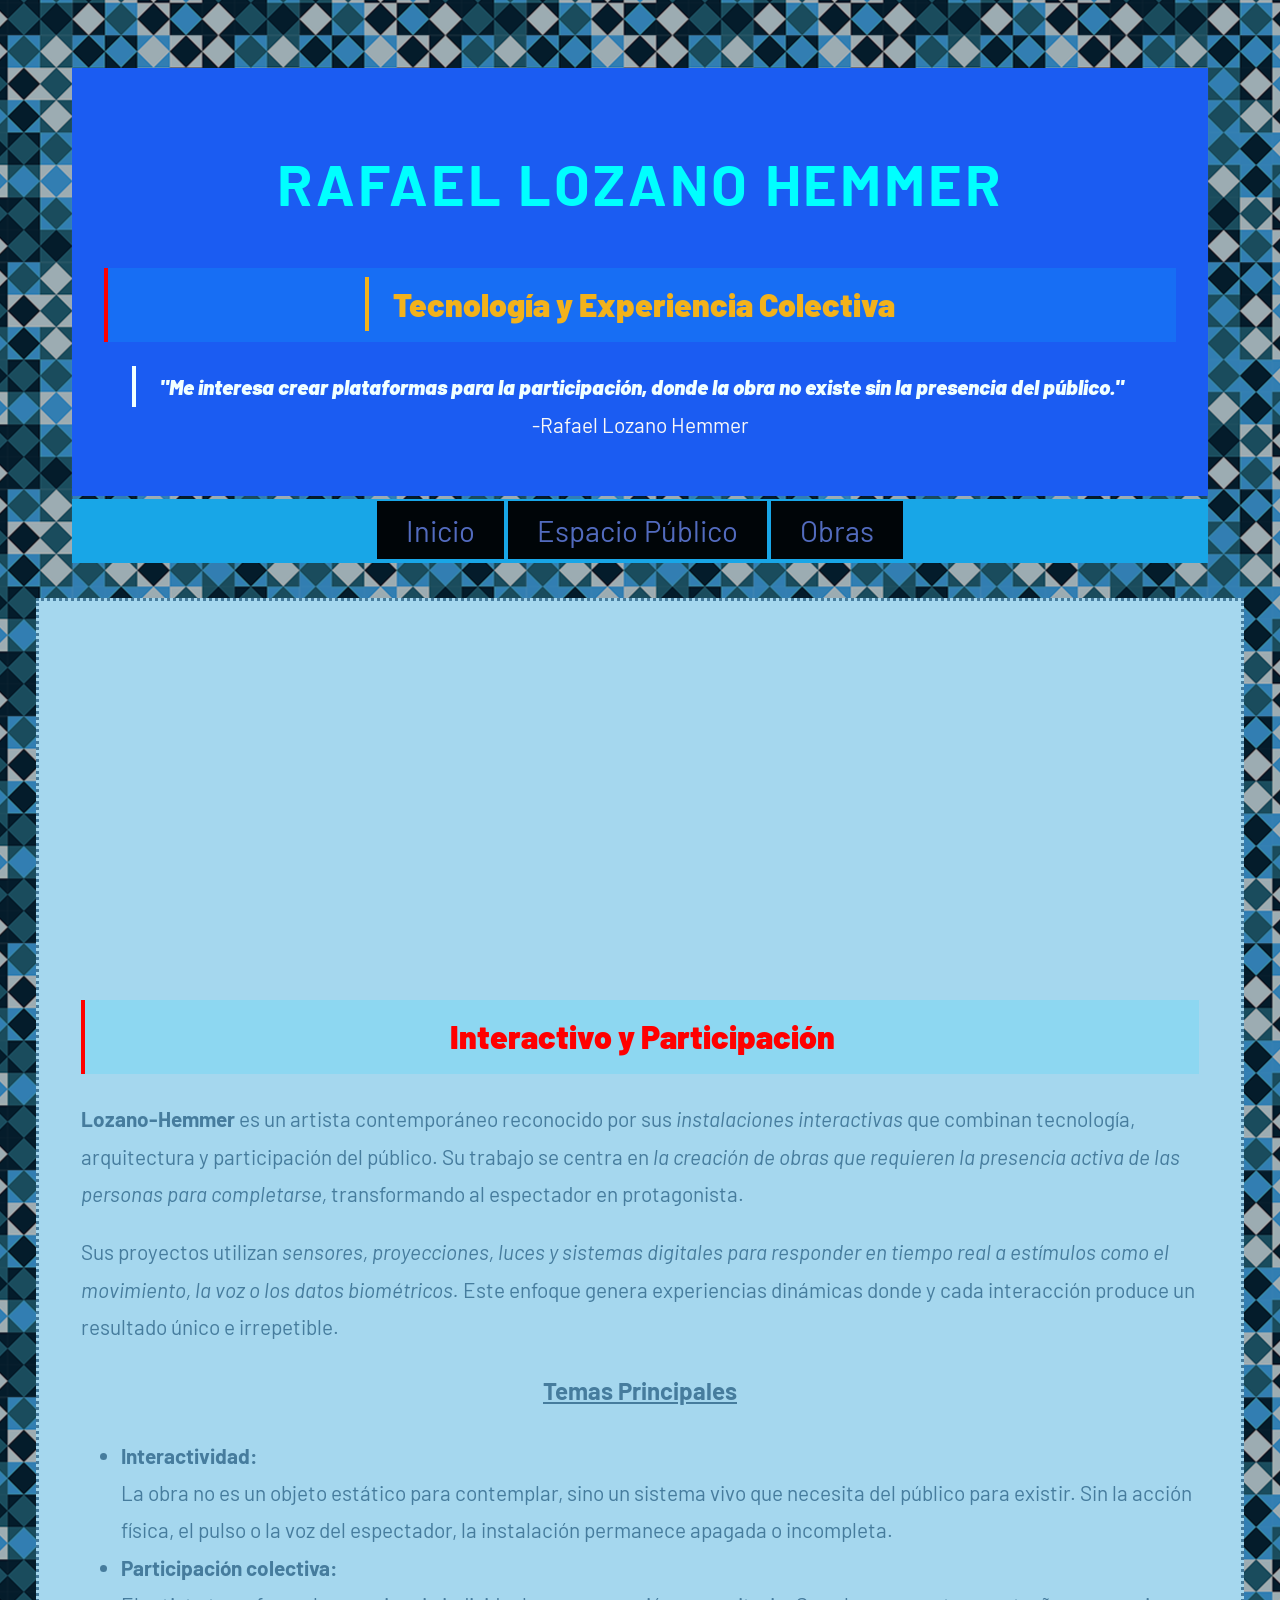
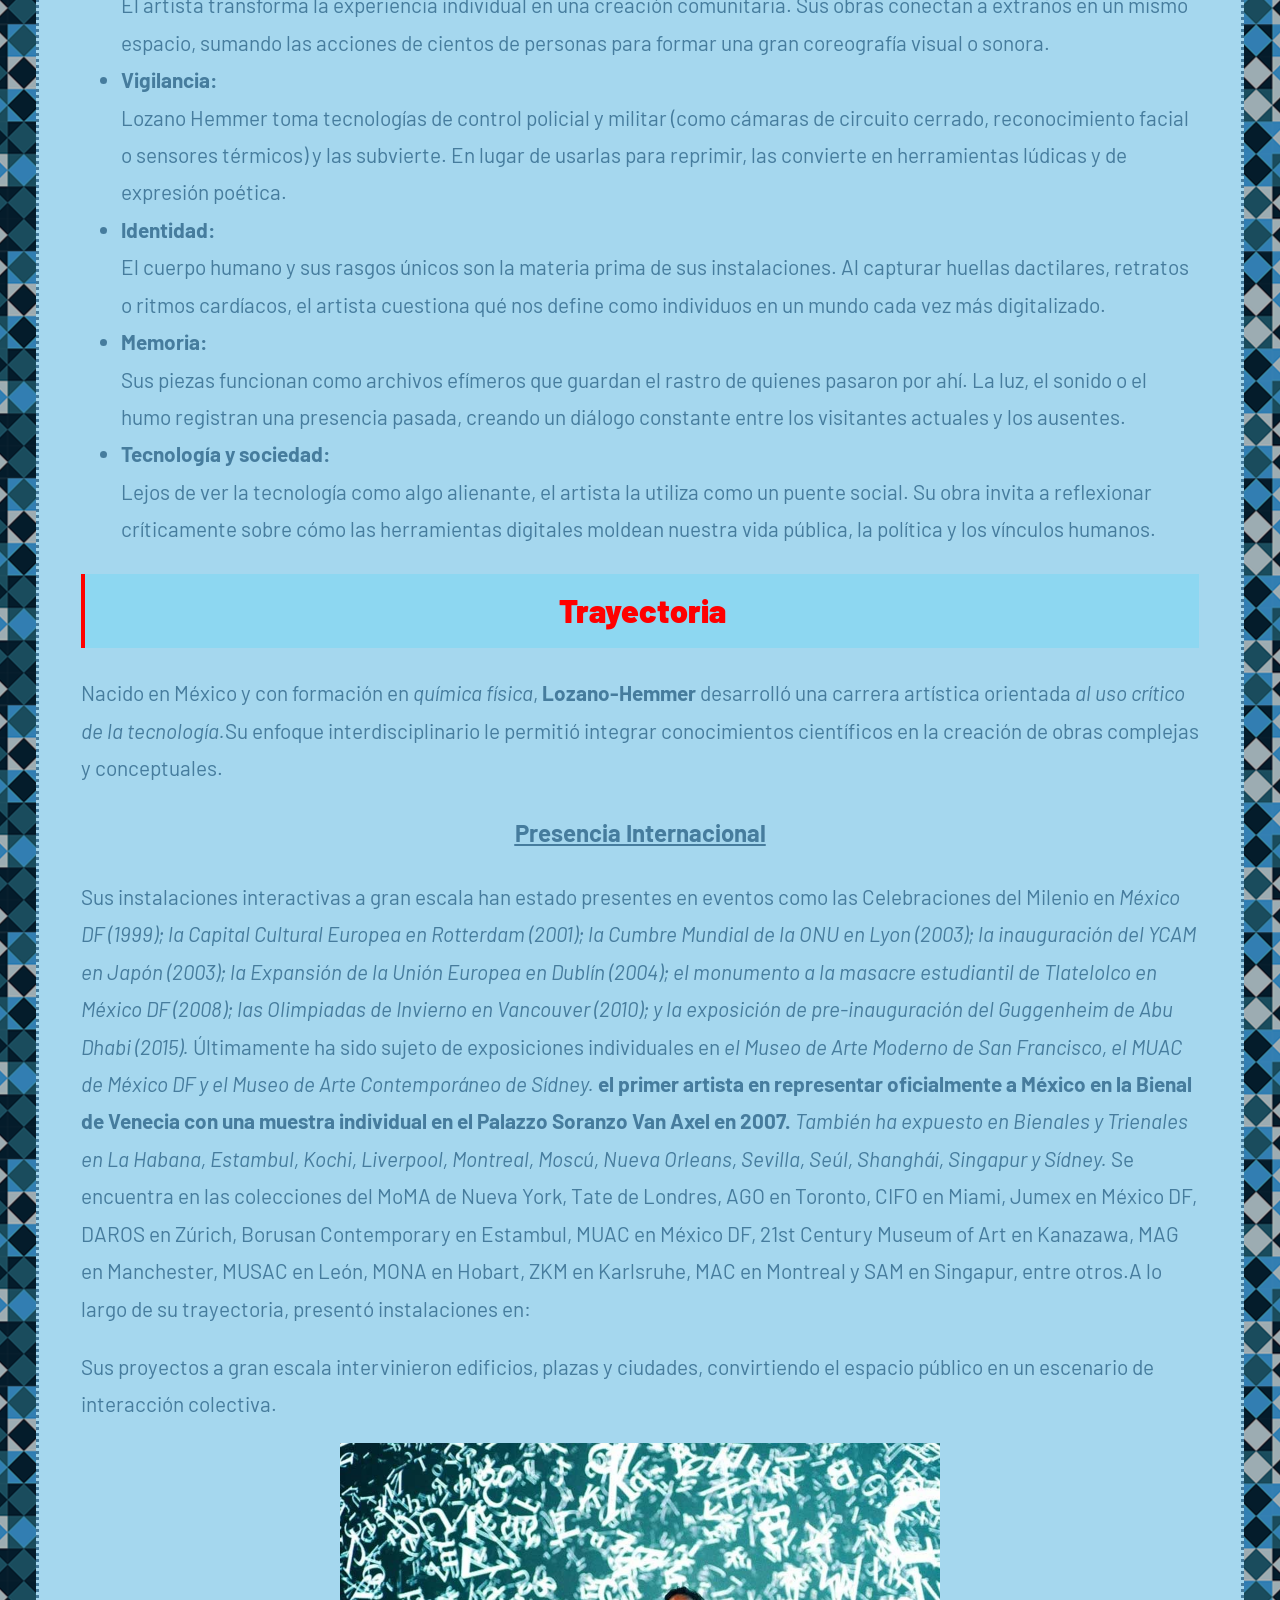
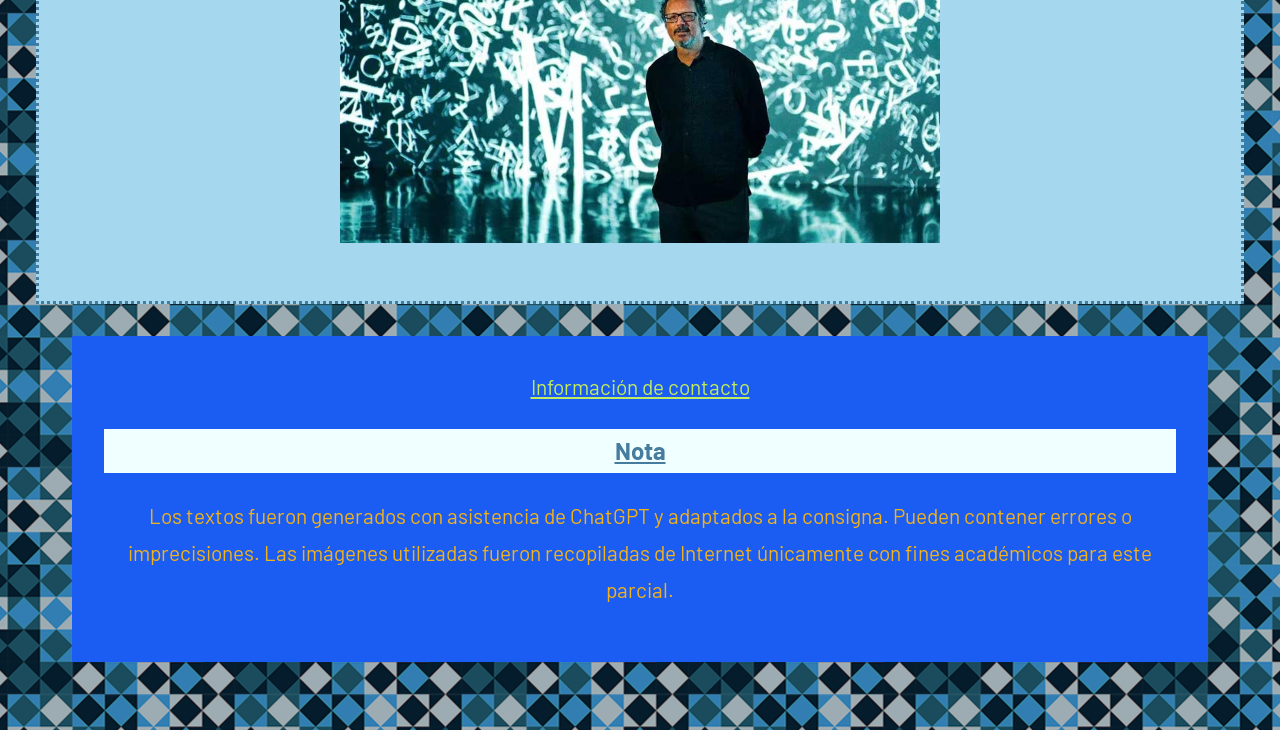
<file: index.html>
<!DOCTYPE html>
<html lang="es">
<head>
    <meta charset="UTF-8">
    <meta name="viewport" content="width=device-width, initial-scale=1.0">
    <title>Rafael Lozano Hemmer</title>
   <link href="css/style.css" rel="stylesheet">
   <link rel="preconnect" href="https://fonts.googleapis.com">
   <link rel="preconnect" href="https://fonts.gstatic.com" crossorigin>
   <link href="https://fonts.googleapis.com/css2?family=Barlow:ital,wght@0,100;0,200;0,300;0,400;0,500;0,600;0,700;0,800;0,900;1,100;1,200;1,300;1,400;1,500;1,600;1,700;1,800;1,900&family=Lato:ital,wght@0,100;0,300;0,400;0,700;0,900;1,100;1,300;1,400;1,700;1,900&display=swap" rel="stylesheet">
</head>
<body>

    <div class="contenedor-de-entrada">
    <header>
        <h1><strong><span class="nombre-acento">Rafael Lozano Hemmer</span></strong></h1>
        <h2><span class="codigo">Tecnología y Experiencia Colectiva</span></h2>
        <p><em><span class="cubito">"Me interesa crear plataformas para la participación, donde la obra no existe sin la presencia del público."</span></em>
        <br><span class="rafa">-Rafael Lozano Hemmer</span></p>
    </header>

    <nav>
        <ul>
            <li><a href="index.html">Inicio</a></li>
            <li><a href="espaciopublico.html">Espacio Público</a></li>
            <li><a href="obras.html">Obras</a></li>
        </ul>
    </nav>
</div>

 


        <main>

        <iframe width="560" height="315" src="https://www.youtube.com/embed/jTzojcaanDs?si=oRNpTqyiI6GzVZJ-" title="YouTube video player" frameborder="0" allow="accelerometer; autoplay; clipboard-write; encrypted-media; gyroscope; picture-in-picture; web-share"
                        referrerpolicy="strict-origin-when-cross-origin" allowfullscreen></iframe>
    


    <section>
        <h2>Interactivo y Participación</h2>

        <p><strong> Lozano-Hemmer </strong> es un artista contemporáneo reconocido por sus <em>instalaciones interactivas </em> que combinan tecnología, arquitectura y participación del público.
Su trabajo se centra en <em>la creación de obras que requieren la presencia activa de las personas para completarse,</em> transformando al espectador en protagonista.</p>


<p>Sus proyectos utilizan <em>sensores, proyecciones, luces y sistemas digitales para responder en tiempo real a estímulos como el movimiento, la voz o los datos biométricos.</em>
Este enfoque genera experiencias dinámicas donde y cada interacción produce un resultado único e irrepetible.</p>

<h3><ins>Temas Principales</ins></h3>

<ul>

    <li><strong>Interactividad:</strong></li>La obra no es un objeto estático para contemplar, sino un sistema vivo que necesita del público para existir. Sin la acción física, el pulso o la voz del espectador, la instalación permanece apagada o incompleta.
    <li><strong>Participación colectiva:</strong></li>El artista transforma la experiencia individual en una creación comunitaria. Sus obras conectan a extraños en un mismo espacio, sumando las acciones de cientos de personas para formar una gran coreografía visual o sonora.
    <li><strong>Vigilancia:</strong></li>Lozano Hemmer toma tecnologías de control policial y militar (como cámaras de circuito cerrado, reconocimiento facial o sensores térmicos) y las subvierte. En lugar de usarlas para reprimir, las convierte en herramientas lúdicas y de expresión poética.
    <li><strong>Identidad:</strong></li>El cuerpo humano y sus rasgos únicos son la materia prima de sus instalaciones. Al capturar huellas dactilares, retratos o ritmos cardíacos, el artista cuestiona qué nos define como individuos en un mundo cada vez más digitalizado.
    <li><strong>Memoria:</strong></li>Sus piezas funcionan como archivos efímeros que guardan el rastro de quienes pasaron por ahí. La luz, el sonido o el humo registran una presencia pasada, creando un diálogo constante entre los visitantes actuales y los ausentes.
    <li><strong>Tecnología y sociedad:</strong></li>Lejos de ver la tecnología como algo alienante, el artista la utiliza como un puente social. Su obra invita a reflexionar críticamente sobre cómo las herramientas digitales moldean nuestra vida pública, la política y los vínculos humanos.
   
</ul>
    </section>
    
<section>
<h2>Trayectoria</h2>

<p>Nacido en México y con formación en <em>química física</em>, <strong> Lozano-Hemmer </strong> desarrolló una carrera artística orientada <em>al uso crítico de la tecnología.</em>Su enfoque interdisciplinario le permitió integrar conocimientos científicos en la creación de obras complejas y conceptuales.</p>
   
<h3><ins>Presencia Internacional</ins></h3>

<p>Sus instalaciones interactivas a gran escala han estado presentes en eventos como las Celebraciones del Milenio en <em>México DF (1999); la Capital Cultural Europea en Rotterdam (2001); la Cumbre Mundial de la ONU en Lyon (2003); la inauguración del YCAM en Japón (2003); la Expansión de la Unión Europea en Dublín (2004); el monumento a la masacre estudiantil de Tlatelolco en México DF (2008); las Olimpiadas de Invierno en Vancouver (2010); y la exposición de pre-inauguración del Guggenheim de Abu Dhabi (2015).</em> Últimamente ha sido sujeto de exposiciones individuales en <em>el Museo de Arte Moderno de San Francisco, el MUAC de México DF y el Museo de Arte Contemporáneo de Sídney.</em> <strong> el primer artista en representar oficialmente a México en la Bienal de Venecia con una muestra individual en el Palazzo Soranzo Van Axel en 2007.</strong> <em>También ha expuesto en Bienales y Trienales en La Habana, Estambul, Kochi, Liverpool, Montreal, Moscú, Nueva Orleans, Sevilla, Seúl, Shanghái, Singapur y Sídney.</em> Se encuentra en las colecciones del MoMA de Nueva York, Tate de Londres, AGO en Toronto, CIFO en Miami, Jumex en México DF, DAROS en Zúrich, Borusan Contemporary en Estambul, MUAC en México DF, 21st Century Museum of Art en Kanazawa, MAG en Manchester, MUSAC en León, MONA en Hobart, ZKM en Karlsruhe, MAC en Montreal y SAM en Singapur, entre otros.A lo largo de su trayectoria, presentó instalaciones en:</p>



<p>Sus proyectos a gran escala intervinieron edificios, plazas y ciudades, convirtiendo el espacio público en un escenario de interacción colectiva.</p>

<img src="img/lozano-hemmer_1.jpg" alt="Un hombre parado frente a una obra color azul" height="700" width="600">


</section>

</main>

<div class="contenedor-de-entrada">
    <footer>

        <a href="mailto:rafael@artedigital.com"> Información de contacto</a>

       <h3 class="nota-titulo">Nota</h3>
        <p><span class="ocre">Los textos fueron generados con asistencia de ChatGPT y adaptados a la consigna. Pueden contener errores o imprecisiones. Las imágenes utilizadas fueron recopiladas de Internet únicamente con fines académicos para este parcial.</span></p>
    </footer>
</div>

</body>
</html>
</file>
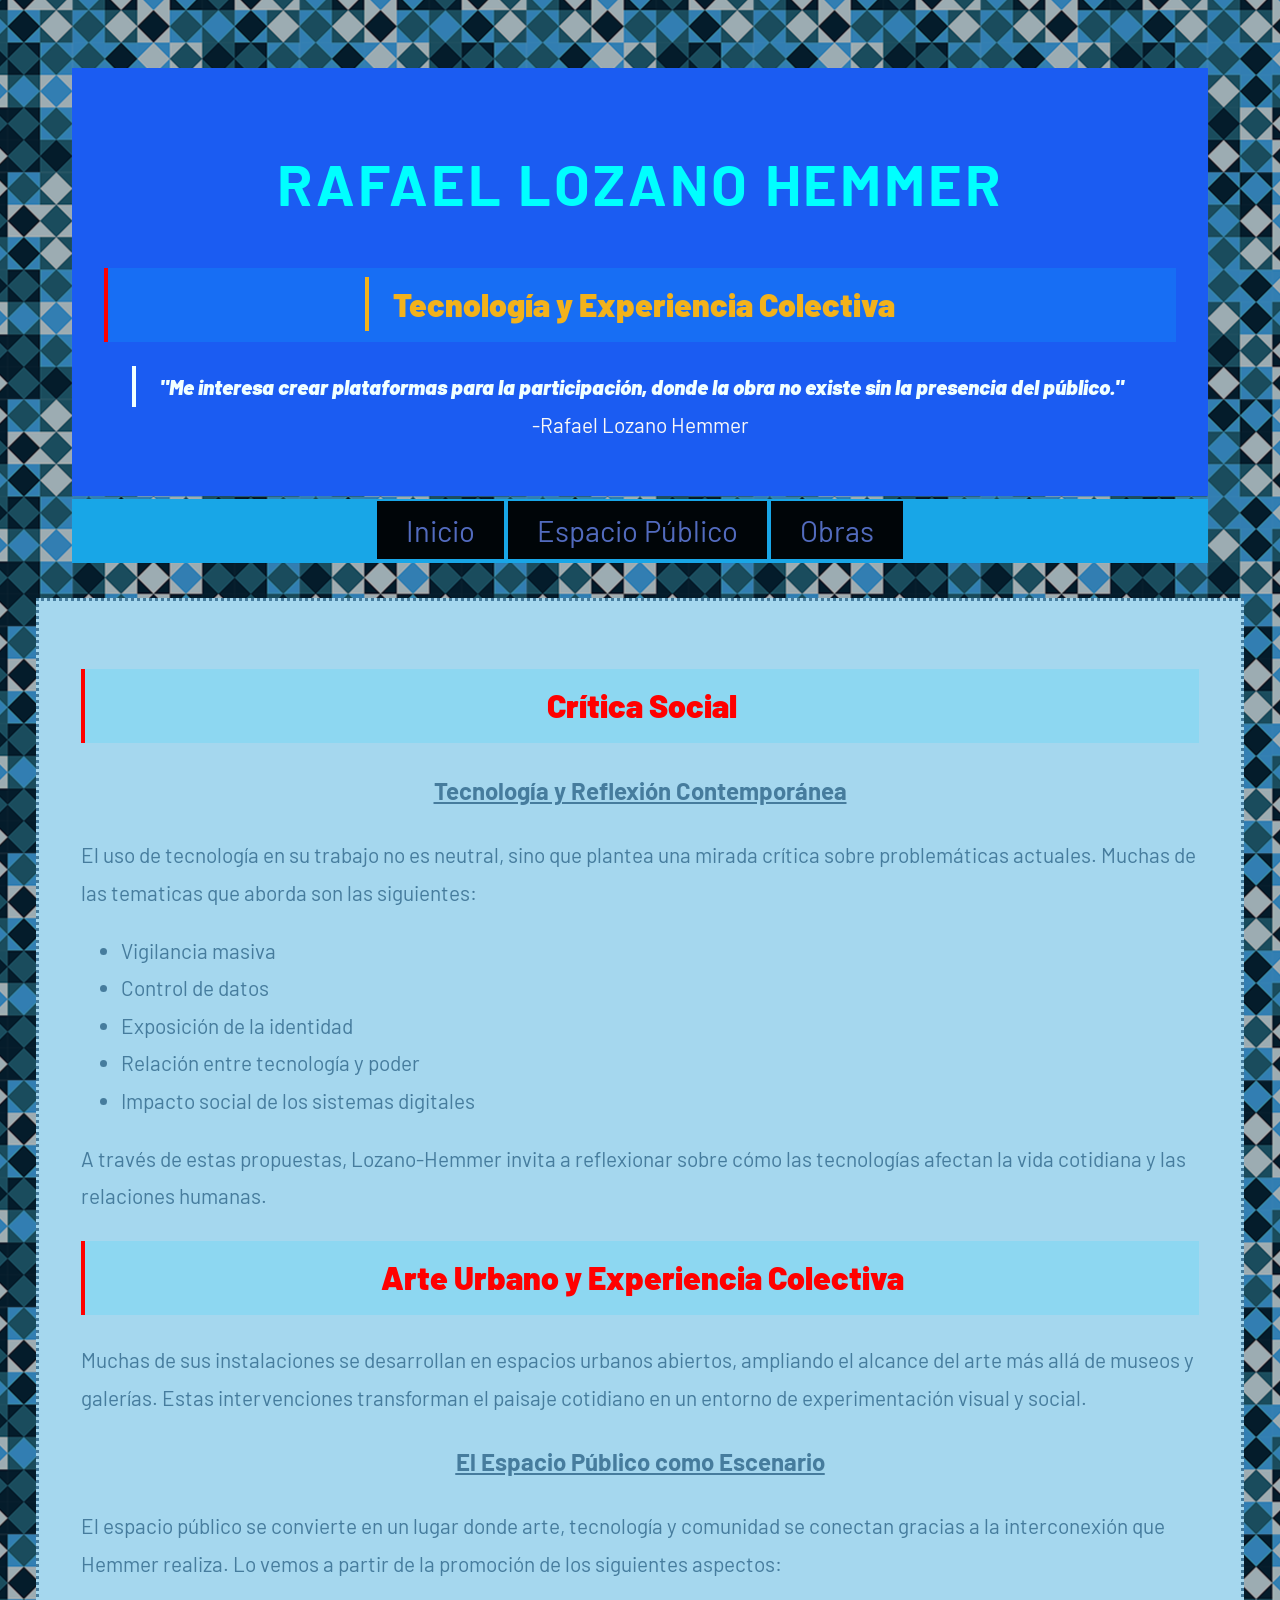
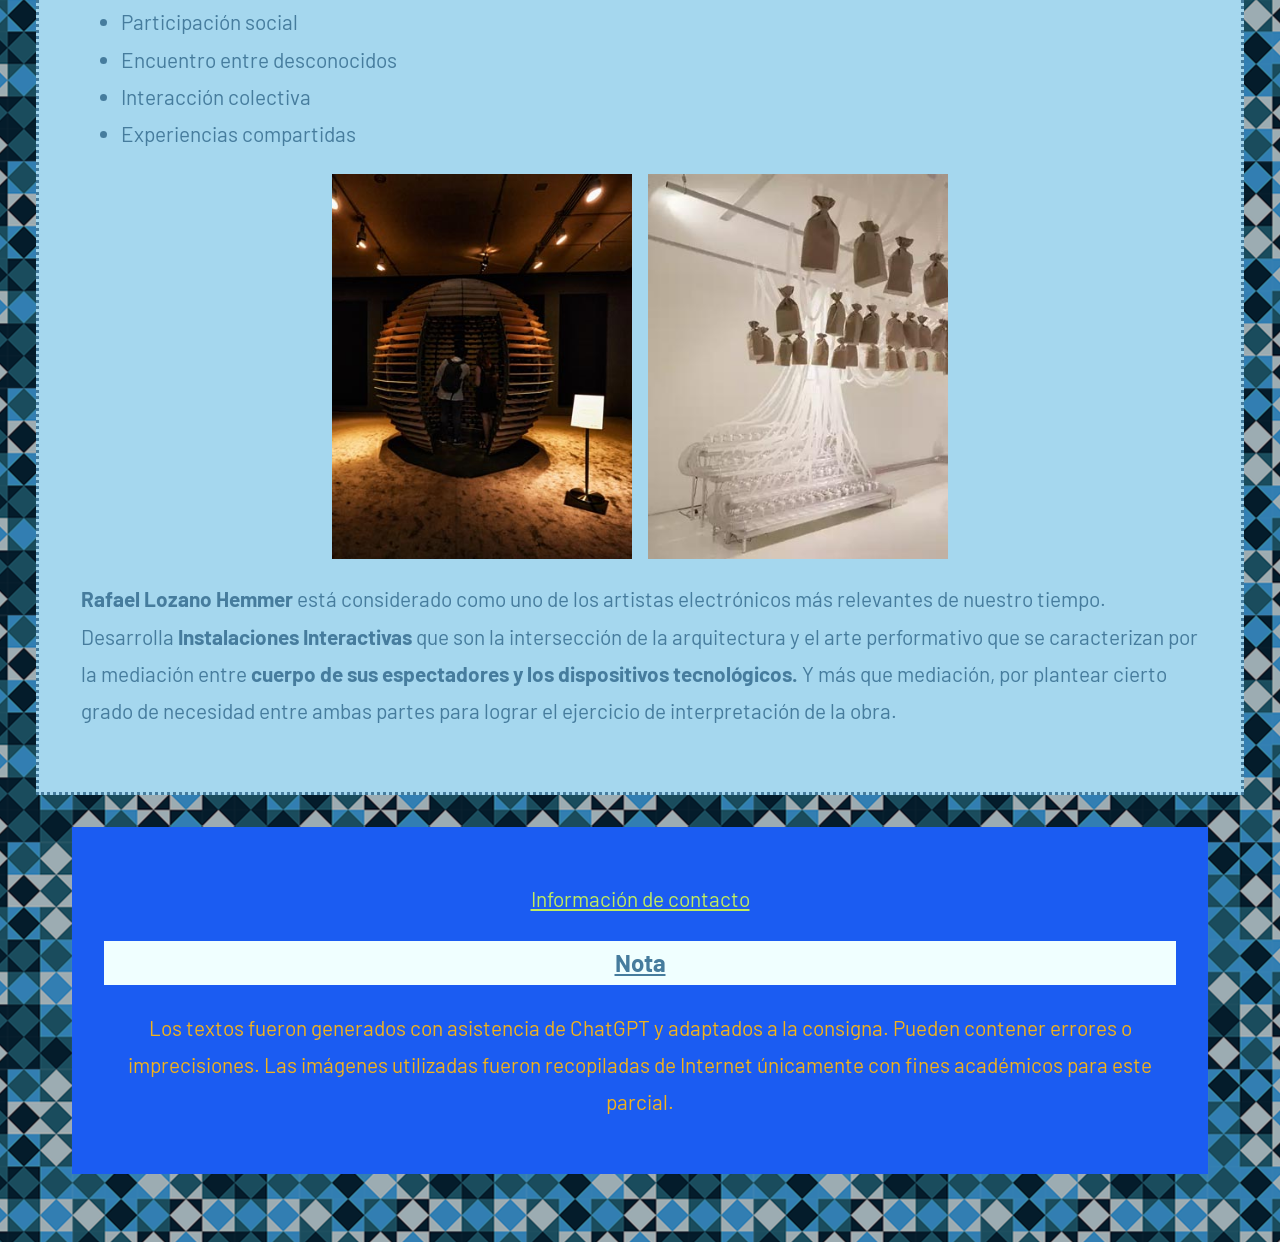
<file: espaciopublico.html>
<!DOCTYPE html>
<html lang="es">
<head>
    <meta charset="UTF-8">
    <meta name="viewport" content="width=device-width, initial-scale=1.0">
    <title>Rafael Lozano Hemmer</title>
   <link href="css/style.css" rel="stylesheet">
   <link rel="preconnect" href="https://fonts.googleapis.com">
   <link rel="preconnect" href="https://fonts.gstatic.com" crossorigin>
   <link href="https://fonts.googleapis.com/css2?family=Barlow:ital,wght@0,100;0,200;0,300;0,400;0,500;0,600;0,700;0,800;0,900;1,100;1,200;1,300;1,400;1,500;1,600;1,700;1,800;1,900&family=Lato:ital,wght@0,100;0,300;0,400;0,700;0,900;1,100;1,300;1,400;1,700;1,900&display=swap" rel="stylesheet">
</head>

<body>
<div class="contenedor-de-entrada">
    <header>
        <h1><strong><span class="nombre-acento">Rafael Lozano Hemmer</span></strong></h1>
        <h2><span class="codigo">Tecnología y Experiencia Colectiva</span></h2>
        <p><em><span class="cubito">"Me interesa crear plataformas para la participación, donde la obra no existe sin la presencia del público."</span></em>
        <br><span class="rafa">-Rafael Lozano Hemmer</span></p>
    </header>

    <nav>
        <ul>
            <li><a href="index.html">Inicio</a></li>
            <li><a href="espaciopublico.html">Espacio Público</a></li>
            <li><a href="obras.html">Obras</a></li>
        </ul>
    </nav>
</div>
        
        <main>

            <section>

            <h2>Crítica Social</h2>

            <h3>Tecnología y Reflexión Contemporánea</h3>

            <p>El uso de tecnología en su trabajo no es neutral, sino que plantea una mirada crítica sobre problemáticas actuales. Muchas de las tematicas que aborda son las siguientes:</p>

        <ul>
            
            <li>Vigilancia masiva</li>
            <li>Control de datos</li>
            <li>Exposición de la identidad</li>
            <li>Relación entre tecnología y poder</li>
            <li>Impacto social de los sistemas digitales</li>
            
        </ul>
        
<p>A través de estas propuestas, Lozano-Hemmer invita a reflexionar sobre cómo las tecnologías afectan la vida cotidiana y las relaciones humanas.</p>
       
</section>

    <section>
        <h2>Arte Urbano y Experiencia Colectiva</h2>

        <p>Muchas de sus instalaciones se desarrollan en espacios urbanos abiertos, ampliando el alcance del arte más allá de museos y galerías. Estas intervenciones transforman el paisaje cotidiano en un entorno de experimentación visual y social.</p>
   
<div>

    <h3><ins>El Espacio Público como Escenario</ins></h3>

    <p>El espacio público se convierte en un lugar donde arte, tecnología y comunidad se conectan gracias a la interconexión que Hemmer realiza. Lo vemos a partir de la promoción de los siguientes aspectos:</p>

<ul>
    
    <li>Participación social</li>
    <li>Encuentro entre desconocidos</li>
    <li>Interacción colectiva</li>
    <li>Experiencias compartidas</li>
    
</ul>

<div class="galeria">
    <img src="img/lozano-hemmer_4.jpg" alt="una sala grande con una especie de bola de madera con dos personas en medio" height="350" width="300" loading="lazy">
    <img src="img/lozano-hemmer_3.jpg" alt="en el techo cuelgan unas bolsas de maderas sostenidas por hilos blancos que contienen luz y se conectan en el suelo" height="350" width="300" loading="lazy">
</div>



<p><strong> Rafael Lozano Hemmer</strong> está considerado como uno de los artistas electrónicos más relevantes de nuestro tiempo. Desarrolla <strong>Instalaciones Interactivas</strong> que son la intersección de la arquitectura y el arte performativo que se caracterizan por la mediación entre <strong>cuerpo de sus espectadores y los dispositivos tecnológicos.</strong> Y más que mediación, por plantear cierto grado de necesidad entre ambas partes para lograr el ejercicio de interpretación de la obra.</p>

</div>

</section>

</main>

<div class="contenedor-de-entrada">
   <footer>

      <p><a href="mailto:rafael@artedigital.com"> Información de contacto</a></p>

         <h3 class="nota-titulo">Nota</h3>

         <p><span class="ocre">Los textos fueron generados con asistencia de ChatGPT y adaptados a la consigna. Pueden contener errores o imprecisiones. Las imágenes utilizadas fueron recopiladas de Internet únicamente con fines académicos para este parcial.</span></p>
    
   </footer> 
</div>

</body>
</html>
</file>
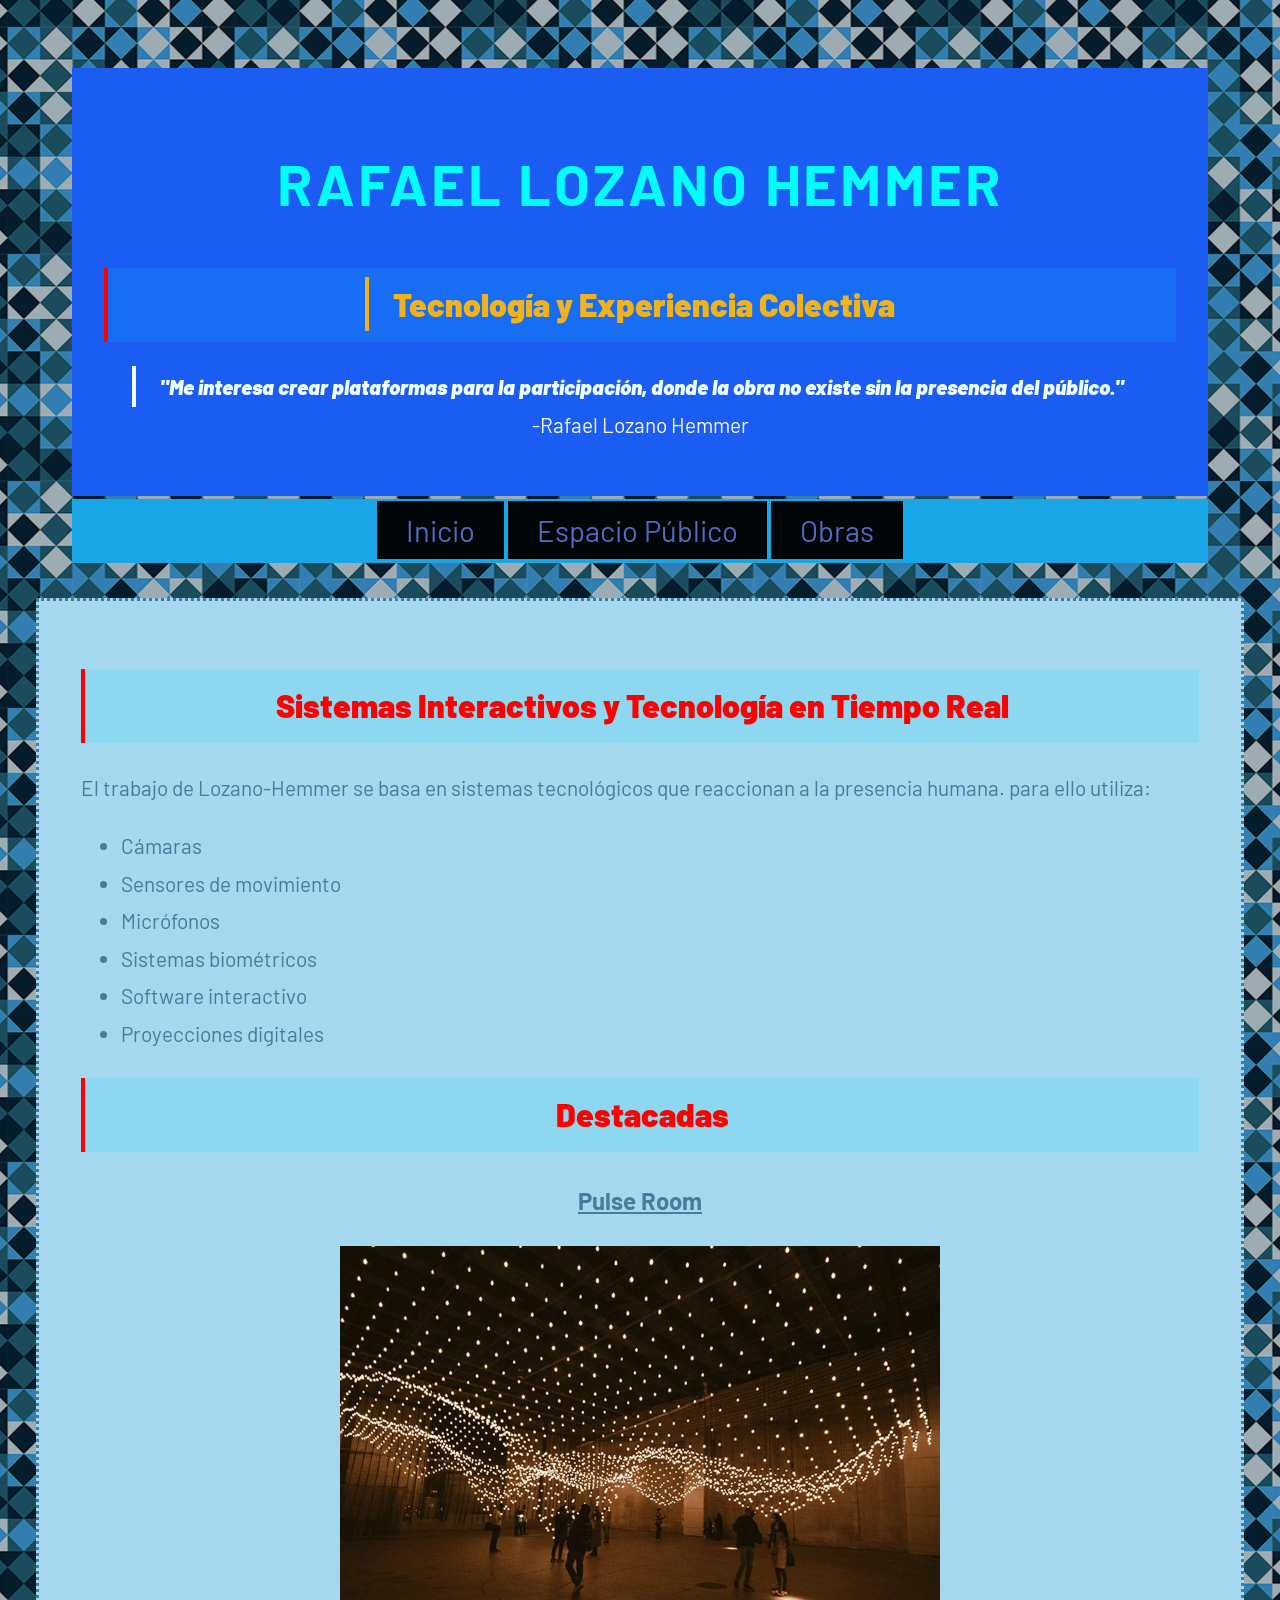
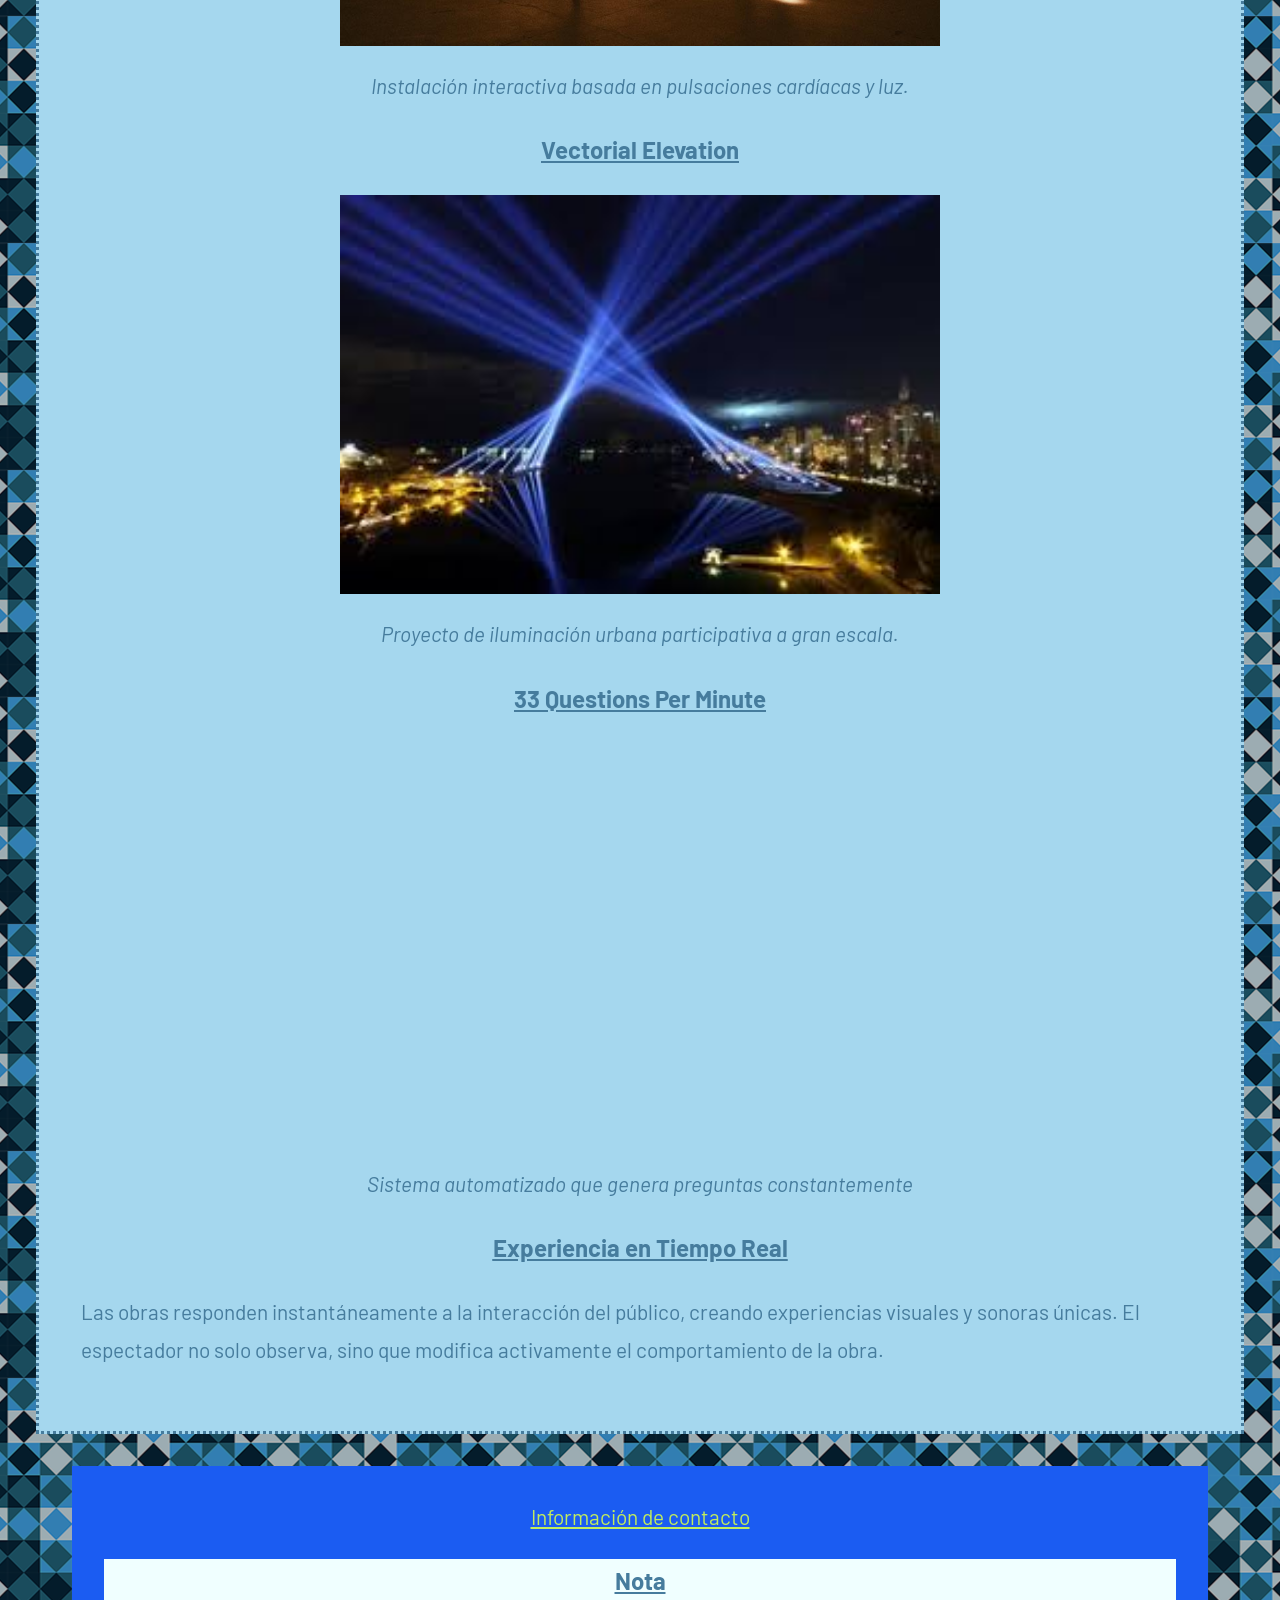
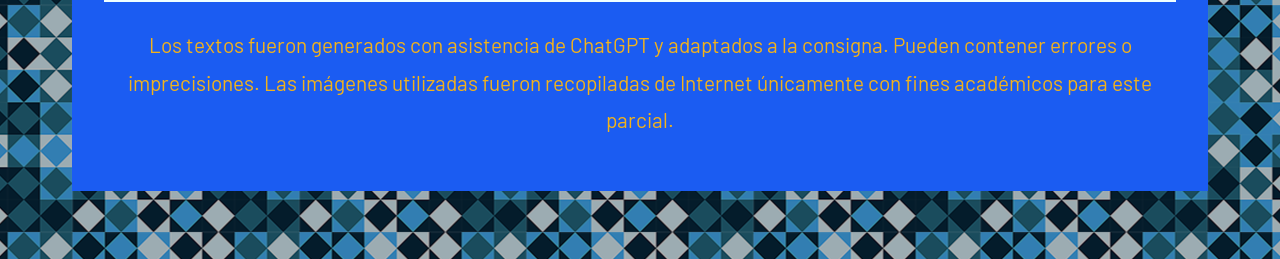
<file: obras.html>
<!DOCTYPE html>
<html lang="es">
<head>
    <meta charset="UTF-8">
    <meta name="viewport" content="width=device-width, initial-scale=1.0">
    <title>Rafael Lozano Hemmer</title>
   <link href="css/style.css" rel="stylesheet">
   <link rel="preconnect" href="https://fonts.googleapis.com">
   <link rel="preconnect" href="https://fonts.gstatic.com" crossorigin>
   <link href="https://fonts.googleapis.com/css2?family=Barlow:ital,wght@0,100;0,200;0,300;0,400;0,500;0,600;0,700;0,800;0,900;1,100;1,200;1,300;1,400;1,500;1,600;1,700;1,800;1,900&family=Lato:ital,wght@0,100;0,300;0,400;0,700;0,900;1,100;1,300;1,400;1,700;1,900&display=swap" rel="stylesheet">
</head>

<body>

<div class="contenedor-de-entrada">
    <header>
        <h1><strong><span class="nombre-acento">Rafael Lozano Hemmer</span></strong></h1>
        <h2><span class="codigo">Tecnología y Experiencia Colectiva</span></h2>
        <p><em><span class="cubito">"Me interesa crear plataformas para la participación, donde la obra no existe sin la presencia del público."</span></em>
        <br><span class="rafa">-Rafael Lozano Hemmer</span></p>
    </header>

    <nav>
        <ul>
            <li><a href="index.html">Inicio</a></li>
            <li><a href="espaciopublico.html">Espacio Público</a></li>
            <li><a href="obras.html">Obras</a></li>
        </ul>
    </nav>
</div>


    <main>
        <section>

<h2>Sistemas Interactivos y Tecnología en Tiempo Real</h2>

<p>El trabajo de Lozano-Hemmer se basa en sistemas tecnológicos que reaccionan a la presencia humana.
para ello utiliza:</p>

<ul>
    
    <li>Cámaras</li>
    <li>Sensores de movimiento</li>
    <li>Micrófonos</li>
    <li>Sistemas biométricos</li>
    <li>Software interactivo</li>
    <li>Proyecciones digitales</li>
    
</ul>


</section>

<section>

<h2>Destacadas</h2>
<h3><ins>Pulse Room</ins></h3>

<img src="img/lozano-hemmer_2.jpg" alt="Espacio grande con un telar de luces por todo el espacio" height="800" width="600">

<p class="centrado"><em>Instalación interactiva basada en pulsaciones cardíacas y luz.</em></p>
    
<h3>Vectorial Elevation</h3>

<img src="img/lozano-hemmer_5.jpg" alt="Luces gigantes en el cielo, entre división de dos puentes" height="800" width="600">


<p class="centrado"><em>Proyecto de iluminación urbana participativa a gran escala.</em></p>

<h3>33 Questions Per Minute</h3>

        <iframe
                width="700"
                height="400"
                src="https://www.youtube.com/embed/dE4oS4xjdaY?si=FpbXn9mJM4fEYB8o"
                title="YouTube video player"
                frameborder="0"
                allow="accelerometer; autoplay; clipboard-write; encrypted-media; gyroscope; picture-in-picture; web-share"
                referrerpolicy="strict-origin-when-cross-origin"
                allowfullscreen>
        </iframe>

<p class="centrado"><em>Sistema automatizado que genera preguntas constantemente</em></p>

<div>
    <h3><ins>Experiencia en Tiempo Real</ins></h3>

    <p>Las obras responden instantáneamente a la interacción del público, creando experiencias visuales y sonoras únicas. El espectador no solo observa, sino que modifica activamente el comportamiento de la obra.</p>

</div>

</section>

</main>

<div class="contenedor-de-entrada">

<footer>

       <a href="mailto:rafael@artedigital.com"> Información de contacto</a>

         <h3 class="nota-titulo">Nota</h3>
         <p><span class="ocre">Los textos fueron generados con asistencia de ChatGPT y adaptados a la consigna. Pueden contener errores o imprecisiones. Las imágenes utilizadas fueron recopiladas de Internet únicamente con fines académicos para este parcial.</span></p>
</footer>
 
        </div>
 

</body>
</html>
</file>
<file: css/style.css>
/* Estilos generales */

* {
    box-sizing: border-box;
}

body {
    margin: 4px;
    padding: 2rem;
    background: #1BA0F2;
    font-family: 'Barlow', sans-serif; 
    background-image: url("../img/fondo.png");
    background-position: center;
    line-height: 1.8;
    color: #467C9D;
    background-color: rgba(0, 0, 0, 0.3);
    background-blend-mode: multiply;
    font-size: 1.3rem;
}

.centrado {
    text-align: center;
}

nav {
    background-color: #18a6e7;
	text-align: center;
}

nav ul {
    margin: 3px;
    padding: 0rem;
    list-style-type: none;
	
    
}

nav li {
    display: inline-block;
}

nav a {
    font-size: 1.4em;
    line-height: 2.2em;
    padding: 0.4em 1em;
    text-align: center;
    text-decoration: none;
}

nav a:link {
    background-color: #000508;
    color: #526bbe;
}

nav a:visited {
    background-color: #000508;
    color: #526bbe;
}

nav a:hover {
    background-color: #526bbe;
    color: #FFF;
}

nav a:active {
    background-color: #F00;
    color: #FFF;
}


header, footer {
    background: #1B5CF2;
    padding: 2rem;
    text-align: center;
    margin: auto;
}

main {
    padding: 2em;
    background: rgb(165, 215, 238);
    margin: auto;
    border-style:dotted ;
}

/* ── IMÁGENES ─────────────────────────────────────────────── */

img {
    /* 🆕 Centra cada imagen como bloque */
    display: block;
    margin: 1rem auto;
    /* 🆕 Evita desbordamiento en pantallas pequeñas */
    max-width: 100%;
    height: auto;
}	
	
	.galeria {
    display: flex;
    justify-content: center;
    gap: 1rem;
    flex-wrap: wrap; /* por si la pantalla es chica, se acomodan en columna */

	}
/* Necesario para que el margin: auto del img general no las separe */
.galeria img {
    margin: 0;
}


/* ── VIDEOS (iframe) ──────────────────────────────────────── */

iframe {
    /* 🆕 Centra el iframe como bloque */
    display: block;
    margin: 1rem auto;
    /* 🆕 Responsive: no se desborda en pantallas pequeñas */
    max-width: 100%;
}

/* ── TITULOS ──────────────────────────────────────── */

h1 {
    font-family: 'barlow', sans-serif; 
    text-transform: uppercase;
	text-align: center;
	font-weight: bold;
    font-size: 3rem;
	
}

 
h2 {
    font-weight: 900;
	text-align: center;
	background-color: rgba(0, 212, 255, 0.15);
    padding: 0.5rem 1.5rem;
    border-left: 4px solid;
	color: red;
    font-size: 2rem;

}


h3 {
    font-weight: 700;
	text-align: center;
    font-size: 1.5rem;
    text-decoration: underline;
	
}

li {
    line-height: 1.8em;
}

a:link {
    color: rgb(193, 236, 93);
}

a:visited {
    color: rgb(193, 236, 93);
}

a:hover {
    color: red;
}

a:active {
    color: red;
}

.nombre-acento {
    font-size: 1.2em;
    letter-spacing: 0.05em;
    color: aqua;
}

.codigo {
    font-weight: 900;
	text-align: center;
    padding: 0.5rem 1.5rem;
    border-left: 4px solid;
	color: #F2B21B;
}

.cubito {
    font-weight: 900;
	text-align: center;
    padding: 0.5rem 1.5rem;
    border-left: 4px solid;
	color: azure;
}

/* CONTENEDOR GENERAL DE HEADER Y NAV */
.contenedor-de-entrada {
    max-width: 1200px;
    margin: 0 auto;
    padding: 2rem;
}

/* AGREGADOS DE ESTILOS */
.ocre {
    color:#F2B21B
}

.rafa {
    color:#faf9f7
}


.nota-titulo {
    background-color: azure;
}
</file>
